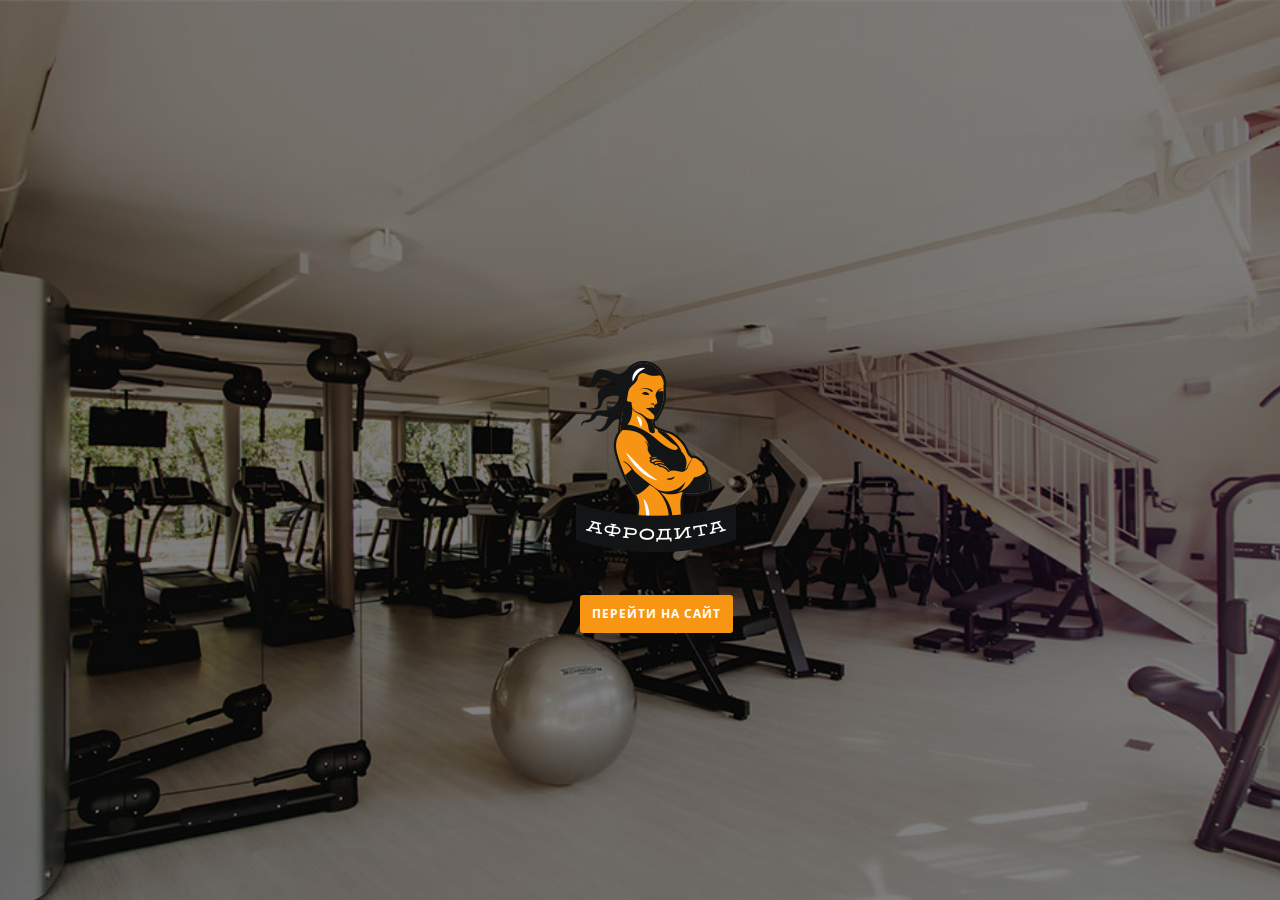
<file: index.html>
<!DOCTYPE html>
<html lang="en">
<head>
    <meta charset="UTF-8">
    <meta name="viewport" content="width=device-width, initial-scale=1.0">
    <meta http-equiv="X-UA-Compatible" content="ie=edge">
    <link rel="stylesheet" href="css/layout/normalize.css">
    <link rel="stylesheet" href="css/style.css">
    <link rel="shortcut icon" href="images/logo.png" type="image/png">
    <title>Afrodita fitness</title>
</head>
<body class="bgr">
  <div class="wrapper">
      <div class="afrodita__start">
            <div class="afrodita__start__logo">
                    <a href="main-afrodita.html"><img class="afrodita__start__logo__img" src="images/logo.png" alt="Лого-Афродита"></a>
                </div>
                <div class="afrodita__btn">
                <button class="afrodita__start__btn" >
                    перейти на сайт
                </button>
                </div>

        </div>
  </div>

</body>
</html>
</file>
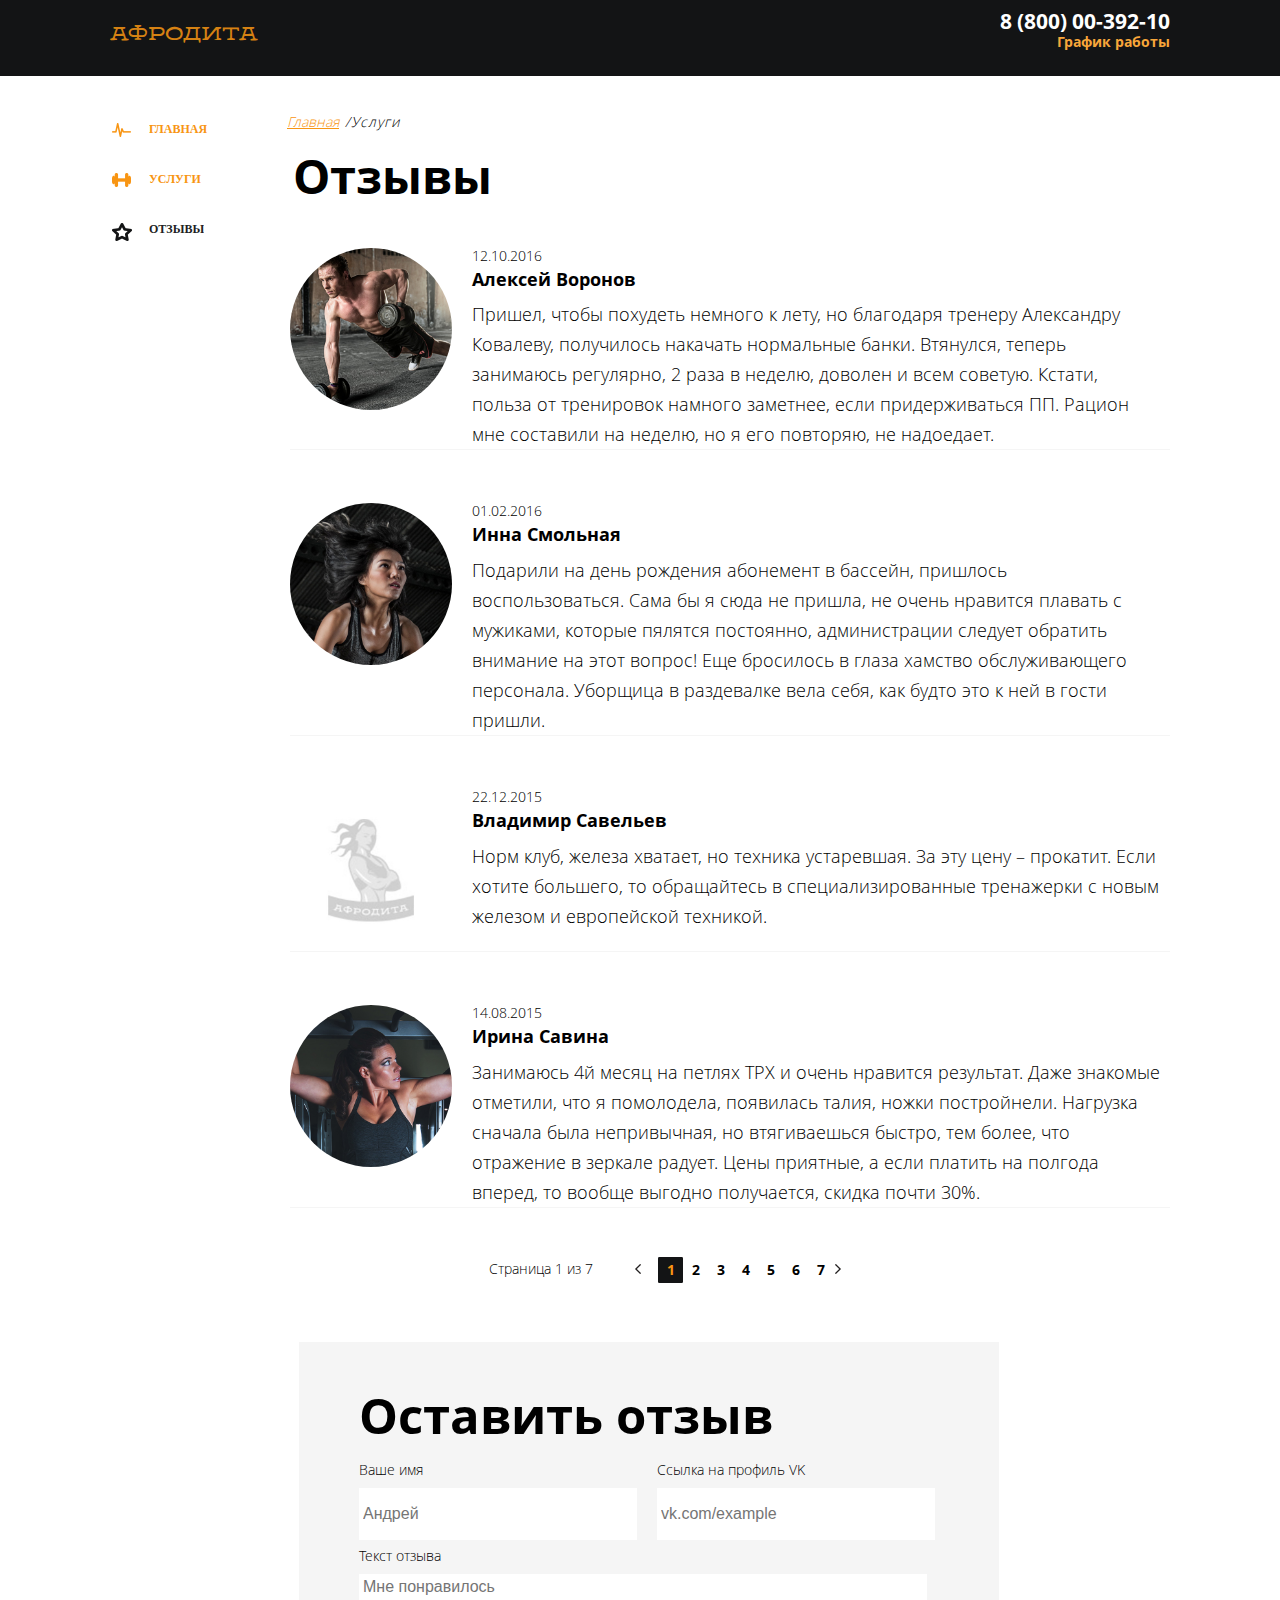
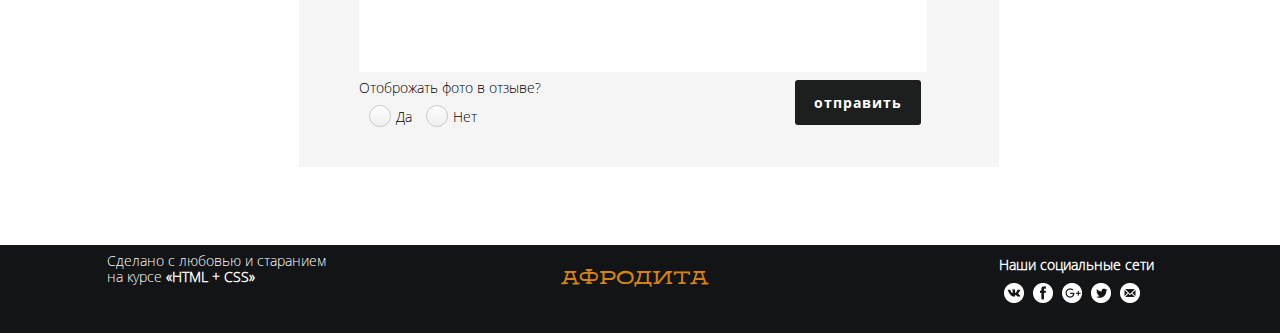
<file: comments-afrodita-main.html>
<!DOCTYPE html>
<html lang="en">

<head>
  <meta charset="UTF-8">
  <meta name="viewport" content="width=device-width, initial-scale=1.0">
  <meta http-equiv="X-UA-Compatible" content="ie=edge">
  <link rel="stylesheet" href="css/main.css">
  <link rel="shortcut icon" href="images/logo.png" type="image/png">
  <title>Afrodita comments</title>
</head>

<body class="main-body">

  <!--Header-->
  <header class="header">
    <div class="conteiner">
      <div class="logo">
        <a href="main-afrodita.html" class="logo">Афродита</a>
      </div>
      <div class="header__right">
        <address class="contacts">
                        <a href="tel:8800000120230" class="contacts__phone">8 (800) 00-392-10</a>
                        <div class="contacts__desc">
                             <a href="#" class="contacts__desc1 contacts__desc1__hover">График работы</a>
                             <div class="contacts__popup-block">
                              <p class="contacts__popup-chedule">пн-вс: 09:00-20:00</p>
                              <p class="contacts__popup-eat">обед: 14:00-14:30</p>
                             </div>
                        </div>
                      </address>
      </div>
    </div>
  </header>



  <div class="main main__feed container">
    <section class="section-serv section-comm">

      <aside class="sidebar sidebar__serv">
        <nav class="menu">
          <ul class="menu__list">
            <li class="menu__item">
              <a href="main-afrodita.html" class="menu__link menu__link--main">Главная</a>
            </li>
            <li class="menu__item">
              <a href="services-afrodita-main.html" class="menu__link menu__link--services  ">Услуги</a>
            </li>
            <li class="menu__item">
              <a href="comments-afrodita-main.html" class="menu__link menu__link--comments menu__link--active">Отзывы</a>
            </li>
          </ul>
        </nav>
      </aside>

      <!--Sidebar close-->
      <div class="servises-wrap">
        <nav class="breadcrumbs">
          <ul class="breadcrumbs__list">
            <li class="breadcrumbs__li">
              <a href="main-afrodita.html" class="breadcrumbs__li__a">
                                    Главная</a>
            </li>
            <li class="breadcrumbs__li">
              <a href="services-afrodita-main.html" class="breadcrumbs__li__a
                                        breadcrumbs__li__services">Услуги</a>
            </li>
          </ul>
          <h2 class="services__title">Отзывы</h2>
        </nav>

      </div>


    </section>

    <section class="main-comments">

      <ul class="main-comments__list">
        <li class="main-comments__item">
          <div class="main-comments__img">
            <img src="images/comments/al.jpg" alt="фото" class="comments__img">
          </div>
          <div class="comments__block">
            <p class="comments__date">12.10.2016</p>
            <p class="comments__name">Алексей Воронов</p>
            <p class="comments__text">Пришел, чтобы похудеть немного к лету, но благодаря тренеру Александру Ковалеву, получилось накачать нормальные банки. Втянулся, теперь занимаюсь регулярно, 2 раза в неделю, доволен и всем советую. Кстати, польза от тренировок намного заметнее,
              если придерживаться ПП. Рацион мне составили на неделю, но я его повторяю, не надоедает.</p>
          </div>
        </li>

        <li class="main-comments__item">
          <div class="main-comments__img">
            <img src="images/comments/in.jpg" alt="фото" class="comments__img">
          </div>
          <div class="comments__block">
            <p class="comments__date">01.02.2016</p>
            <p class="comments__name">Инна Смольная</p>
            <p class="comments__text">Подарили на день рождения абонемент в бассейн, пришлось воспользоваться. Сама бы я сюда не пришла, не очень нравится плавать с мужиками, которые пялятся постоянно, администрации следует обратить внимание на этот вопрос! Еще бросилось в глаза
              хамство обслуживающего персонала. Уборщица в раздевалке вела себя, как будто это к ней в гости пришли.</p>
          </div>
        </li>
        <li class="main-comments__item clearfix">
          <div class="main-comments__img">
            <img src="images/comments/no-image.jpg" alt="фото" class=" comments__img ">
          </div>
          <div class="comments__block">
            <p class="comments__date">22.12.2015</p>
            <p class="comments__name">Владимир Савельев</p>
            <p class="comments__text">Норм клуб, железа хватает, но техника устаревшая. За эту цену – прокатит. Если хотите большего, то обращайтесь в специализированные тренажерки с новым железом и европейской техникой.</p>
          </div>
        </li>
        <li class="main-comments__item clearfix">
          <div class="main-comments__img">
            <img src="images/comments/ir.jpg" alt="фото" class="comments__img">
          </div>
          <div class="comments__block">
            <p class="comments__date">14.08.2015</p>
            <p class="comments__name">Ирина Савина</p>
            <p class="comments__text">Занимаюсь 4й месяц на петлях ТРХ и очень нравится результат. Даже знакомые отметили, что я помолодела, появилась талия, ножки постройнели. Нагрузка сначала была непривычная, но втягиваешься быстро, тем более, что отражение в зеркале радует.
              Цены приятные, а если платить на полгода вперед, то вообще выгодно получается, скидка почти 30%.</p>
          </div>
        </li>
      </ul>
      <nav class="pagination">
        <div class="pagination__text">Страница 1 из 7</div>

        <ul class="pagination__list">
          <li class="pagination__item">
            <a href="" class="pagination__link pagination__link--active">1</a>
          </li>
          <li class="pagination__item">
            <a href="" class="pagination__link">2</a>
          </li>
          <li class="pagination__item">
            <a href="" class="pagination__link">3</a>
          </li>
          <li class="pagination__item">
            <a href="" class="pagination__link">4</a>
          </li>
          <li class="pagination__item">
            <a href="" class="pagination__link">5</a>
          </li>
          <li class="pagination__item">
            <a href="" class="pagination__link">6</a>
          </li>
          <li class="pagination__item">
            <a href="" class="pagination__link">7</a>
          </li>
        </ul>
      </nav>
    </section>


    <div class="main-addfeed">
      <h2 class="main-addfeed__caption">Оставить отзыв</h2>
      <form action="#" class="main-addfeed__form clearfix" method="POST">
        <div class="form-wrap">
          <div class="main-addfeed__name">
            <label for="name" class="main-addfeed__label">Ваше имя</label>
            <input type="text" class="main-addfeed__input" id="name" placeholder="Андрей">
          </div>
          <div class="main-addfeed__link">
            <label for="link__vk" class="main-addfeed__label">Ссылка на профиль VK</label>
            <input type="url" class="main-addfeed__input" id="link__vk" placeholder="vk.com/example">
          </div>
        </div>

        <div class="main-addfeed__review">
          <label for="text" class="main-addfeed__label">Текст отзыва</label>
          <textarea name="reviewstext" class="main-addfeed__text" id="text" placeholder="Мне понравилось"></textarea>
        </div>
        <div class="form-wrap2">
          <div class="main-addfeed__select">
            <span class="main-addfeed__select-caption">Отоброжать фото в отзыве?</span>
            <input type="radio" name="photo" class="main-addfeed__value main-addfeed__value__yes" value="yes" id="add__yes">
            <label for="add__yes" class="main-addfeed__label-value">Да</label>
            <input type="radio" name="photo" class="main-addfeed__value main-addfeed__value__no" value="no" id="add__no">
            <label for="add__no" class="main-addfeed__label-value">Нет</label>

          </div>
          <input type="submit" class="main-addfeed__submit" value="отправить">
        </div>

      </form>
    </div>
  </div>







  </div>


  <footer class="footer">
    <div class="container">
      <div class="footer__left">
        <div class="footer__copyright">
          <p class="footer__copyright__text">Сделано с любовью и старанием<br> на курсе <b>«HTML + CSS»</b> </p>
        </div>
      </div>
      <div class="footer__center">
        <div class="logo-foot">
          <a href="#" class="logo-foot">Афродита</a>
        </div>
      </div>

      <div class="footer__right">
        <div class="socials">
          <div class="socials__text"> <b>Наши социальные сети</b> </div>
          <ul class="socials__list">
            <li class="socials__list__li"><a href="#" class="socialsa socials__list__vk"></a></li>
            <li class="socials__list__li"><a href="#" class="socialsa socials__list__fb"></a></li>
            <li class="socials__list__li"><a href="#" class="socialsa socials__list__g"></a></li>
            <li class="socials__list__li"><a href="#" class="socialsa socials__list__tw"></a></li>
            <li class="socials__list__li"><a href="#" class="socialsa socials__list__m"></a></li>
          </ul>
        </div>
      </div>

    </div>
  </footer>
</body>

</html>
</file>
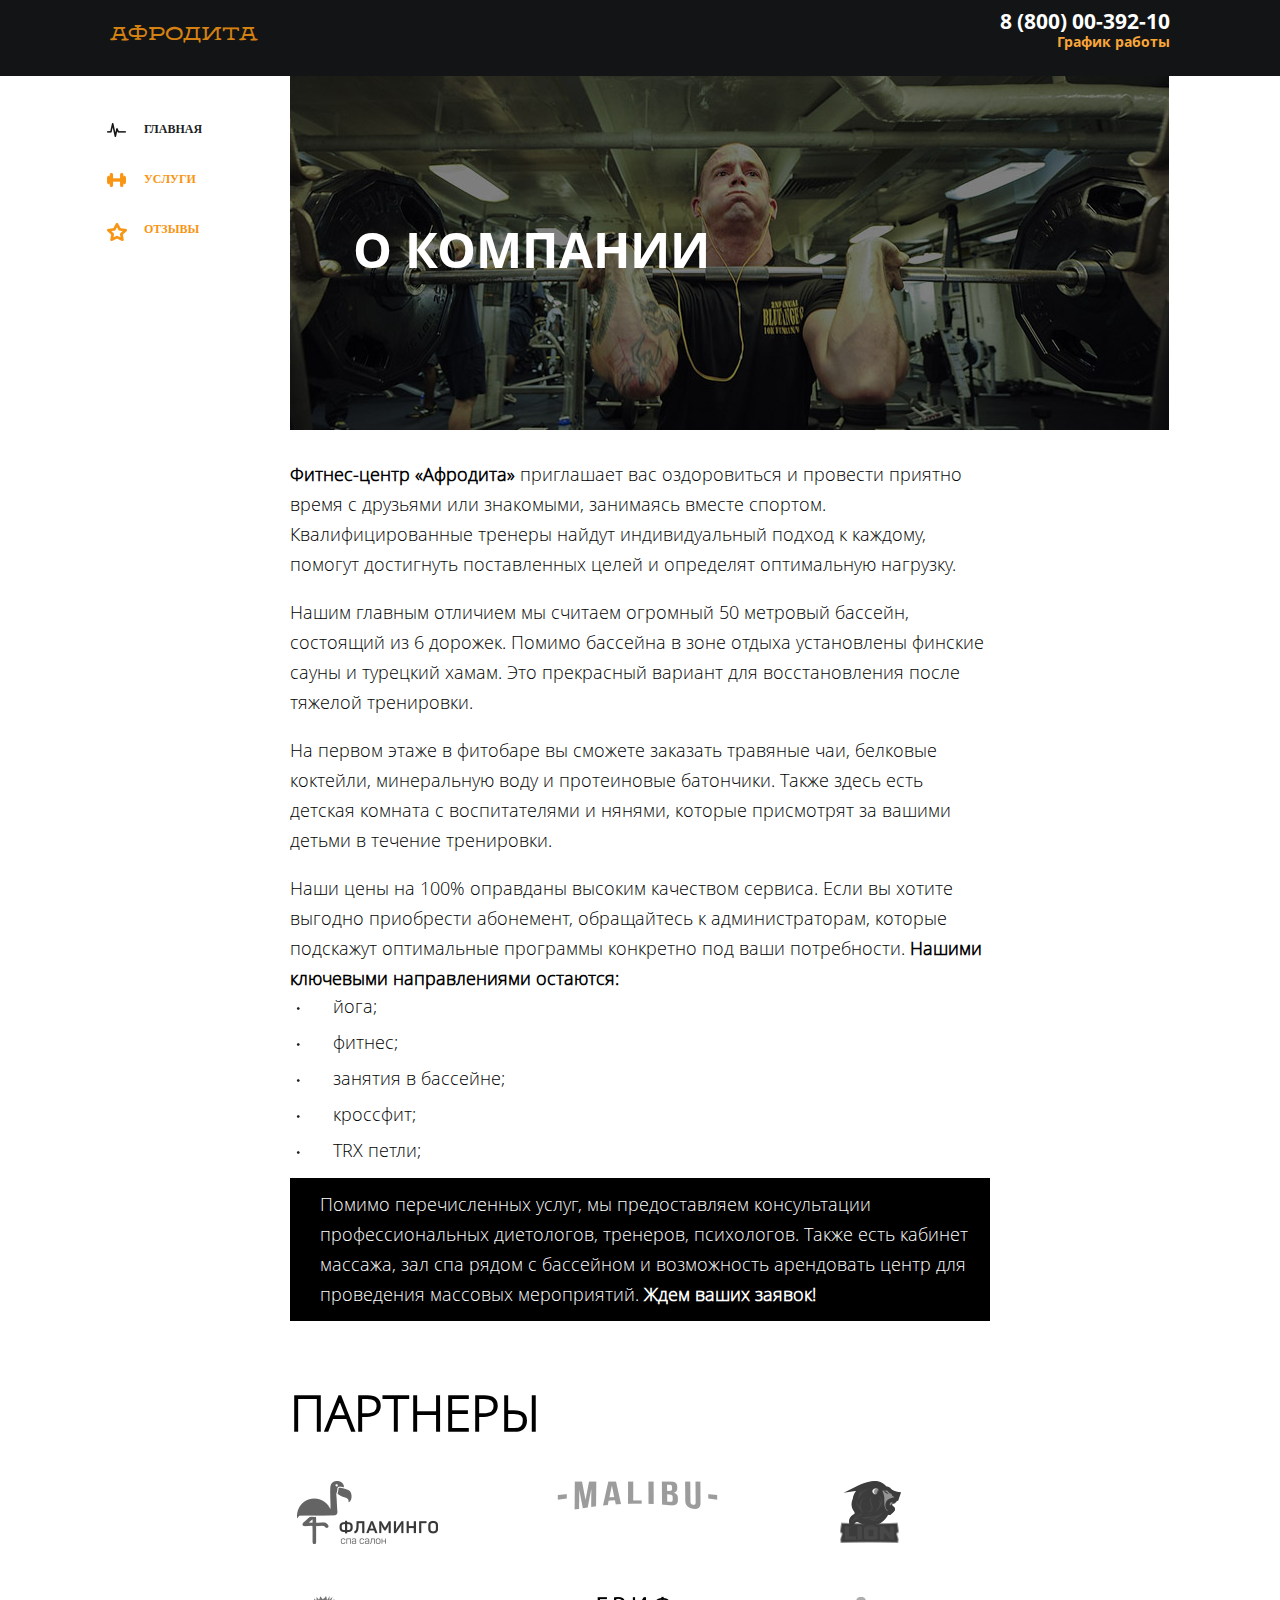
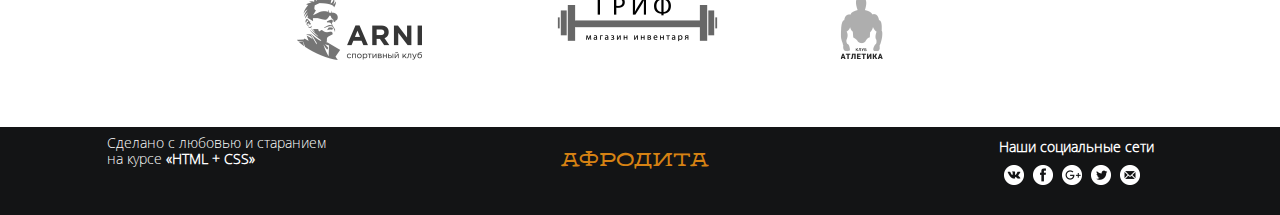
<file: main-afrodita.html>
<!DOCTYPE html>
<html lang="en">

<head>
  <meta charset="UTF-8">
  <meta name="viewport" content="width=device-width, initial-scale=1.0">
  <meta http-equiv="X-UA-Compatible" content="ie=edge">
  <link rel="stylesheet" href="css/main.css">
  <link rel="shortcut icon" href="images/logo.png" type="image/png">
  <title>Afrodita fitness</title>
</head>

<body class="main-body">

  <!--Header-->
  <header class="header">
    <div class="conteiner">
      <div class="logo">
        <a href="#" class="logo">Афродита</a>
      </div>
      <div class="header__right">
        <address class="contacts">
                          <a href="tel:8800000120230" class="contacts__phone">8 (800) 00-392-10</a>
                          <div class="contacts__desc">
                               <a href="#" class="contacts__desc1 contacts__desc1__hover">График работы</a>
                               <div class="contacts__popup-block">
                                <p class="contacts__popup-chedule">пн-вс: 09:00-20:00</p>
                                <p class="contacts__popup-eat">обед: 14:00-14:30</p>
                               </div>
                          </div>
                        </address>
      </div>
    </div>
  </header>
  <!--Header close-->





  <div class="main">
    <!--Navigation menu-->
    <section class="section">
      <div class="container nav-bg">
        <aside class="sidebar">
          <nav class="menu">
            <ul class="menu__list">
              <li class="menu__item">
                <a href="main-afrodita.html" class="menu__link menu__link--main menu__link--active">Главная</a>
              </li>
              <li class="menu__item">
                <a href="services-afrodita-main.html" class="menu__link menu__link--services">Услуги</a>
              </li>
              <li class="menu__item">
                <a href="comments-afrodita-main.html" class="menu__link menu__link--comments">Отзывы</a>
              </li>
            </ul>
          </nav>
        </aside>

        <!--Navigation menu close-->
        <div class="main-bg ">
          <img src="images/main-bg.jpg" alt="powerlifting" class="main__bg__img">
          <h1 class="main-bg__textt">О КОМПАНИИ</h1>
        </div>
      </div>



      <div class="main__content container">

        <p class="main__text"> <span class="main__text__weight">Фитнес-центр «Афродита»</span> приглашает вас оздоровиться и провести приятно время с друзьями или знакомыми, занимаясь вместе спортом. Квалифицированные тренеры найдут индивидуальный подход к каждому, помогут
          достигнуть поставленных целей и определят оптимальную нагрузку. </p>
        <p class="main__text">Нашим главным отличием мы считаем огромный <span class="main__text__weight"></span> 50 метровый бассейн</span>, состоящий из 6 дорожек. Помимо бассейна в зоне отдыха установлены финские сауны и турецкий хамам. Это прекрасный вариант для восстановления
          после тяжелой тренировки.
        </p>
        <p class="main__text"> На первом этаже в фитобаре вы сможете заказать травяные чаи, белковые коктейли, минеральную воду и протеиновые батончики. Также здесь есть детская комната с воспитателями и нянями, которые присмотрят за вашими детьми в течение тренировки.</p>
        <p class="main__text">Наши цены на 100% оправданы высоким качеством сервиса. Если вы хотите выгодно приобрести абонемент, обращайтесь к администраторам, которые подскажут оптимальные программы конкретно под ваши потребности.
          <span class="main__text__weight"> Нашими ключевыми направлениями остаются:</span></p>
        <ul class="main__text main__text__ul">
          <li>йога;</li>
          <li>фитнес;</li>
          <li>занятия в бассейне;</li>
          <li>кроссфит;</li>
          <li>TRX петли;</li>
        </ul>

        <p class="main__text main__text__bg1">
          Помимо перечисленных услуг, мы предоставляем консультации профессиональных диетологов, тренеров, психологов. Также есть кабинет массажа, зал спа рядом с бассейном и возможность арендовать центр для проведения массовых мероприятий.
          <span class="main__text__weight">Ждем ваших заявок!</span>
        </p>

      </div>

      <div class="main__partners container">
        <h2 class="main__partners__title">ПАРТНЕРЫ</h2>
        <ul class="main__partners__list">
          <li class="main__partners__li"><a href="#" class="main__partners__link"><img src="images/part/flamingo.png" alt="flamingo" class="main__partners__link__icon"></a></li>
          <li class="main__partners__li"><a href="#" class="main__partners__link"><img src="images/part/malibu.png" alt="malibu" class="main__partners__link__icon"></a></li>
          <li class="main__partners__li"><a href="#" class="main__partners__link"><img src="images/part/lion.png" alt="lion" class="main__partners__link__icon"></a></li>
          <li class="main__partners__li"><a href="#" class="main__partners__link"><img src="images/part/arni.png" alt="arni" class="main__partners__link__icon"></a></li>
          <li class="main__partners__li"><a href="#" class="main__partners__link"><img src="images/part/grip.png" alt="grip" class="main__partners__link__icon"></a></li>
          <li class="main__partners__li"><a href="#" class="main__partners__link"><img src="images/part/athletics.png" alt="athletics" class="main__partners__link__icon"></a></li>
        </ul>
      </div>
    </section>
  </div>




  <!--Footer-->

  <footer class="footer">
    <div class="container">
      <div class="footer__left">
        <div class="footer__copyright">
          <p class="footer__copyright__text">Сделано с любовью и старанием<br> на курсе <b>«HTML + CSS»</b> </p>
        </div>
      </div>
      <div class="footer__center">
        <div class="logo-foot">
          <a href="#" class="logo-foot">Афродита</a>
        </div>
      </div>

      <div class="footer__right">
        <div class="socials">
          <div class="socials__text"> <b>Наши социальные сети</b> </div>
          <ul class="socials__list">
            <li class="socials__list__li"><a href="#" class="socialsa socials__list__vk"></a></li>
            <li class="socials__list__li"><a href="#" class="socialsa socials__list__fb"></a></li>
            <li class="socials__list__li"><a href="#" class="socialsa socials__list__g"></a></li>
            <li class="socials__list__li"><a href="#" class="socialsa socials__list__tw"></a></li>
            <li class="socials__list__li"><a href="#" class="socialsa socials__list__m"></a></li>
          </ul>
        </div>
      </div>

    </div>
  </footer>
  <!--Footer close-->

</body>

</html>
</file>
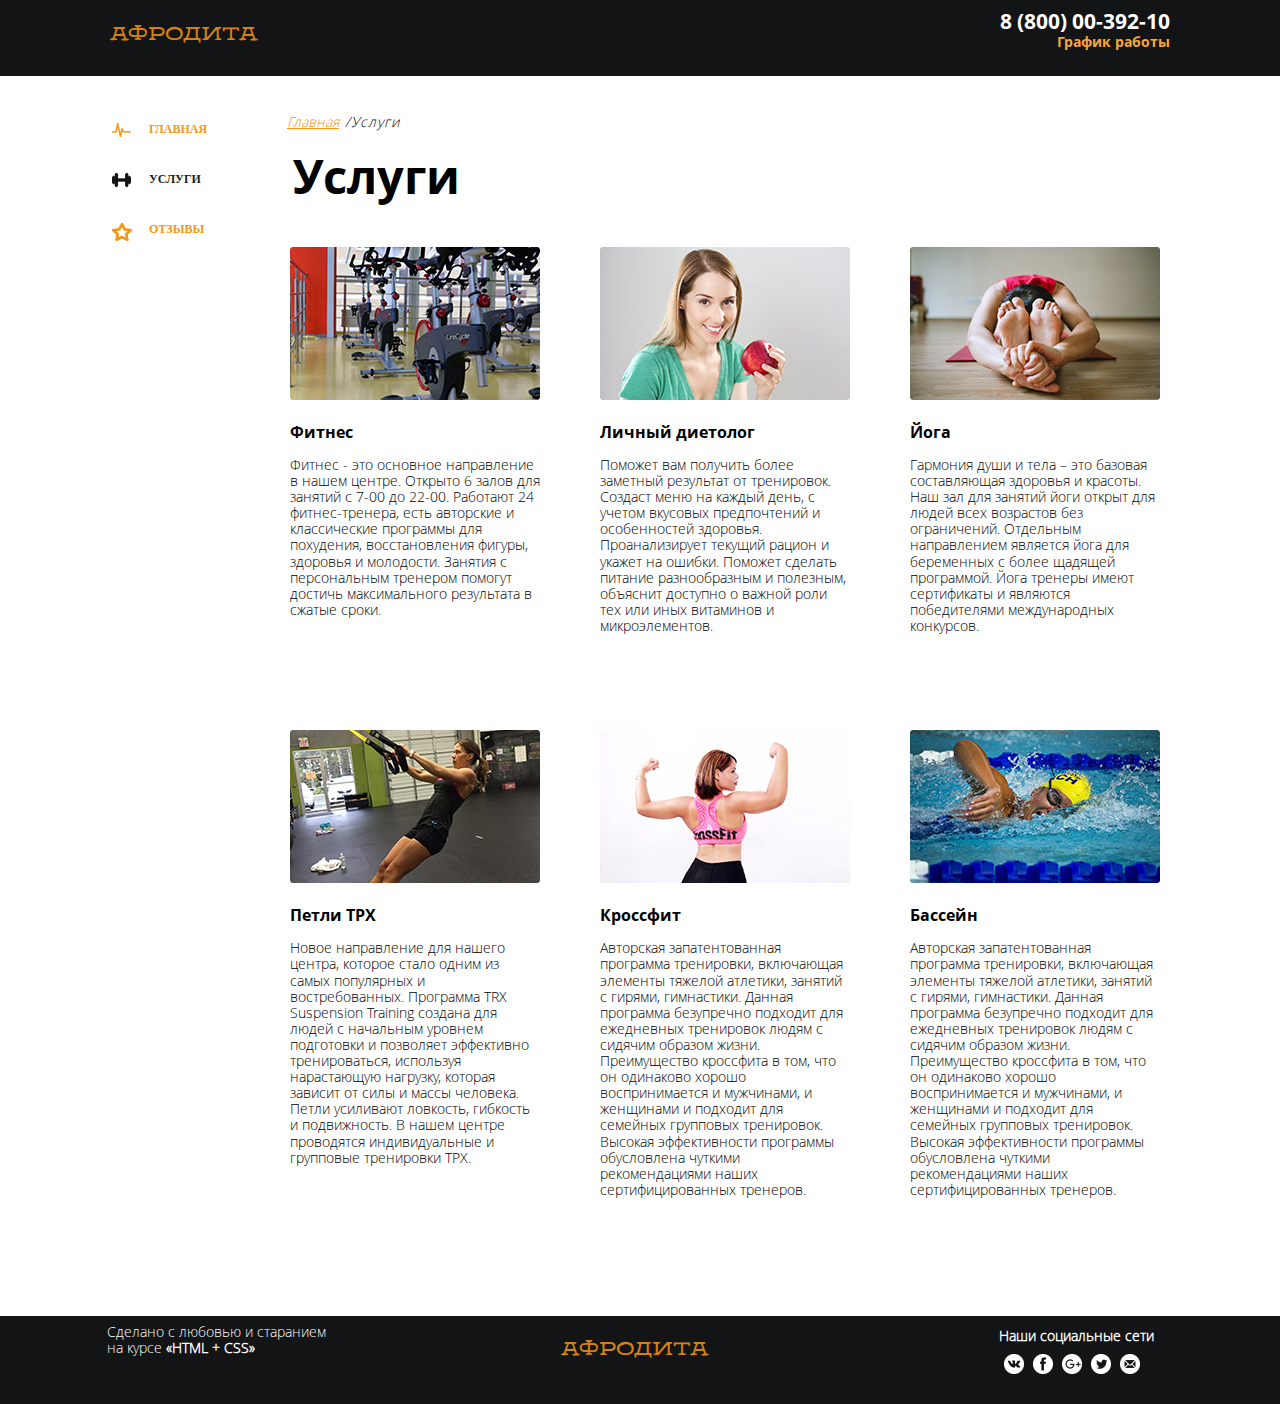
<file: services-afrodita-main.html>
<!DOCTYPE html>
<html lang="en">

<head>
  <meta charset="UTF-8">
  <meta name="viewport" content="width=device-width, initial-scale=1.0">
  <meta http-equiv="X-UA-Compatible" content="ie=edge">
  <link rel="stylesheet" href="css/main.css">
  <link rel="shortcut icon" href="images/logo.png" type="image/png">
  <title>Afrodita services</title>
</head>

<body class="main-body">

  <!--Header-->
  <header class="header">
    <div class="conteiner">
      <div class="logo">
        <a href="main-afrodita.html" class="logo">Афродита</a>
      </div>
      <div class="header__right">
        <address class="contacts">
                               <a href="tel:8800000120230" class="contacts__phone">8 (800) 00-392-10</a>
                               <div class="contacts__desc">
                                    <a href="#" class="contacts__desc1 contacts__desc1__hover">График работы</a>
                                    <div class="contacts__popup-block">
                                     <p class="contacts__popup-chedule">пн-вс: 09:00-20:00</p>
                                     <p class="contacts__popup-eat">обед: 14:00-14:30</p>
                                    </div>
                               </div>
                             </address>
      </div>
    </div>
  </header>
  <!--Header close-->





  <div class="main container">
    <!--Sidebar-->
    <section class="section-serv">

      <aside class="sidebar sidebar__serv">
        <nav class="menu">
          <ul class="menu__list">
            <li class="menu__item">
              <a href="main-afrodita.html" class="menu__link menu__link--main">Главная</a>
            </li>
            <li class="menu__item">
              <a href="services-afrodita-main.html" class="menu__link menu__link--services  menu__link--active">Услуги</a>
            </li>
            <li class="menu__item">
              <a href="comments-afrodita-main.html" class="menu__link menu__link--comments">Отзывы</a>
            </li>
          </ul>
        </nav>
      </aside>

      <!--Sidebar close-->
      <div class="servises-wrap">
        <nav class="breadcrumbs">
          <ul class="breadcrumbs__list">
            <li class="breadcrumbs__li">
              <a href="main-afrodita.html" class="breadcrumbs__li__a">
                                   Главная</a>
            </li>
            <li class="breadcrumbs__li">
              <a href="services-afrodita-main.html" class="breadcrumbs__li__a
                                       breadcrumbs__li__services">Услуги</a>
            </li>
          </ul>
          <h2 class="services__title">Услуги</h2>
        </nav>

      </div>


    </section>
    <div class="main__services">

      <ul class="main__services__list">
        <li class="main__services__item">
          <div class="services__img"><img src="images/services/sports.jpg" alt="Фитнес"></div>
          <div class="services__block__text">
            <p class="services__block__text__name">Фитнес</p>
            <p class="services__text">
              Фитнес - это основное направление в нашем центре. Открыто 6 залов для занятий с 7-00 до 22-00. Работают 24 фитнес-тренера, есть авторские и классические программы для похудения, восстановления фигуры, здоровья и молодости. Занятия с персональным тренером
              помогут достичь максимального результата в сжатые сроки.
            </p>
          </div>
        </li>
        <li class="main__services__item">
          <div class="services__img"><img src="images/services/apple.jpg" alt="Личный диетолог"></div>
          <div class="services__block__text">
            <p class="services__block__text__name">Личный диетолог</p>
            <p class="services__text">
              Поможет вам получить более заметный результат от тренировок. Создаст меню на каждый день, с учетом вкусовых предпочтений и особенностей здоровья. Проанализирует текущий рацион и укажет на ошибки. Поможет сделать питание разнообразным и полезным, объяснит
              доступно о важной роли тех или иных витаминов и микроэлементов.
            </p>
          </div>
        </li>
        <li class="main__services__item">
          <div class="services__img"><img src="images/services/yoga.jpg" alt="Йога"></div>
          <div class="services__block__text">
            <p class="services__block__text__name">Йога</p>
            <p class="services__text">
              Гармония души и тела – это базовая составляющая здоровья и красоты. Наш зал для занятий йоги открыт для людей всех возрастов без ограничений. Отдельным направлением является йога для беременных с более щадящей программой. Йога тренеры имеют сертификаты
              и являются победителями международных конкурсов.
            </p>
          </div>
        </li>
        <li class="main__services__item">
          <div class="services__img"><img src="images/services/trx.jpg" alt="Петли TPX"></div>
          <div class="services__block__text">
            <p class="services__block__text__name">Петли TPX</p>
            <p class="services__text">
              Новое направление для нашего центра, которое стало одним из самых популярных и востребованных. Программа TRX Suspension Training создана для людей с начальным уровнем подготовки и позволяет эффективно тренироваться, используя нарастающую нагрузку, которая
              зависит от силы и массы человека. Петли усиливают ловкость, гибкость и подвижность. В нашем центре проводятся индивидуальные и групповые тренировки ТРХ.
            </p>
          </div>
        </li>
        <li class="main__services__item">
          <div class="services__img"><img src="images/services/women.jpg" alt="Кроссфит"></div>
          <div class="services__block__text">
            <p class="services__block__text__name">Кроссфит</p>
            <p class="services__text">
              Авторская запатентованная программа тренировки, включающая элементы тяжелой атлетики, занятий с гирями, гимнастики. Данная программа безупречно подходит для ежедневных тренировок людям с сидячим образом жизни. Преимущество кроссфита в том, что он одинаково
              хорошо воспринимается и мужчинами, и женщинами и подходит для семейных групповых тренировок. Высокая эффективности программы обусловлена чуткими рекомендациями наших сертифицированных тренеров.
            </p>
          </div>
        </li>
        <li class="main__services__item">
          <div class="services__img"><img src="images/services/swimming.jpg" alt="Бассейн"></div>
          <div class="services__block__text">
            <p class="services__block__text__name">Бассейн</p>
            <p class="services__text">
              Авторская запатентованная программа тренировки, включающая элементы тяжелой атлетики, занятий с гирями, гимнастики. Данная программа безупречно подходит для ежедневных тренировок людям с сидячим образом жизни. Преимущество кроссфита в том, что он одинаково
              хорошо воспринимается и мужчинами, и женщинами и подходит для семейных групповых тренировок. Высокая эффективности программы обусловлена чуткими рекомендациями наших сертифицированных тренеров.
            </p>
          </div>
        </li>
      </ul>
    </div>
  </div>
  </div>



  <footer class="footer">
    <div class="container">
      <div class="footer__left">
        <div class="footer__copyright">
          <p class="footer__copyright__text">Сделано с любовью и старанием<br> на курсе <b>«HTML + CSS»</b> </p>
        </div>
      </div>
      <div class="footer__center">
        <div class="logo-foot">
          <a href="#" class="logo-foot">Афродита</a>
        </div>
      </div>

      <div class="footer__right">
        <div class="socials">
          <div class="socials__text"> <b>Наши социальные сети</b> </div>
          <ul class="socials__list">
            <li class="socials__list__li"><a href="#" class="socialsa socials__list__vk"></a></li>
            <li class="socials__list__li"><a href="#" class="socialsa socials__list__fb"></a></li>
            <li class="socials__list__li"><a href="#" class="socialsa socials__list__g"></a></li>
            <li class="socials__list__li"><a href="#" class="socialsa socials__list__tw"></a></li>
            <li class="socials__list__li"><a href="#" class="socialsa socials__list__m"></a></li>
          </ul>
        </div>
      </div>

    </div>
  </footer>


</body>

</html>
</file>
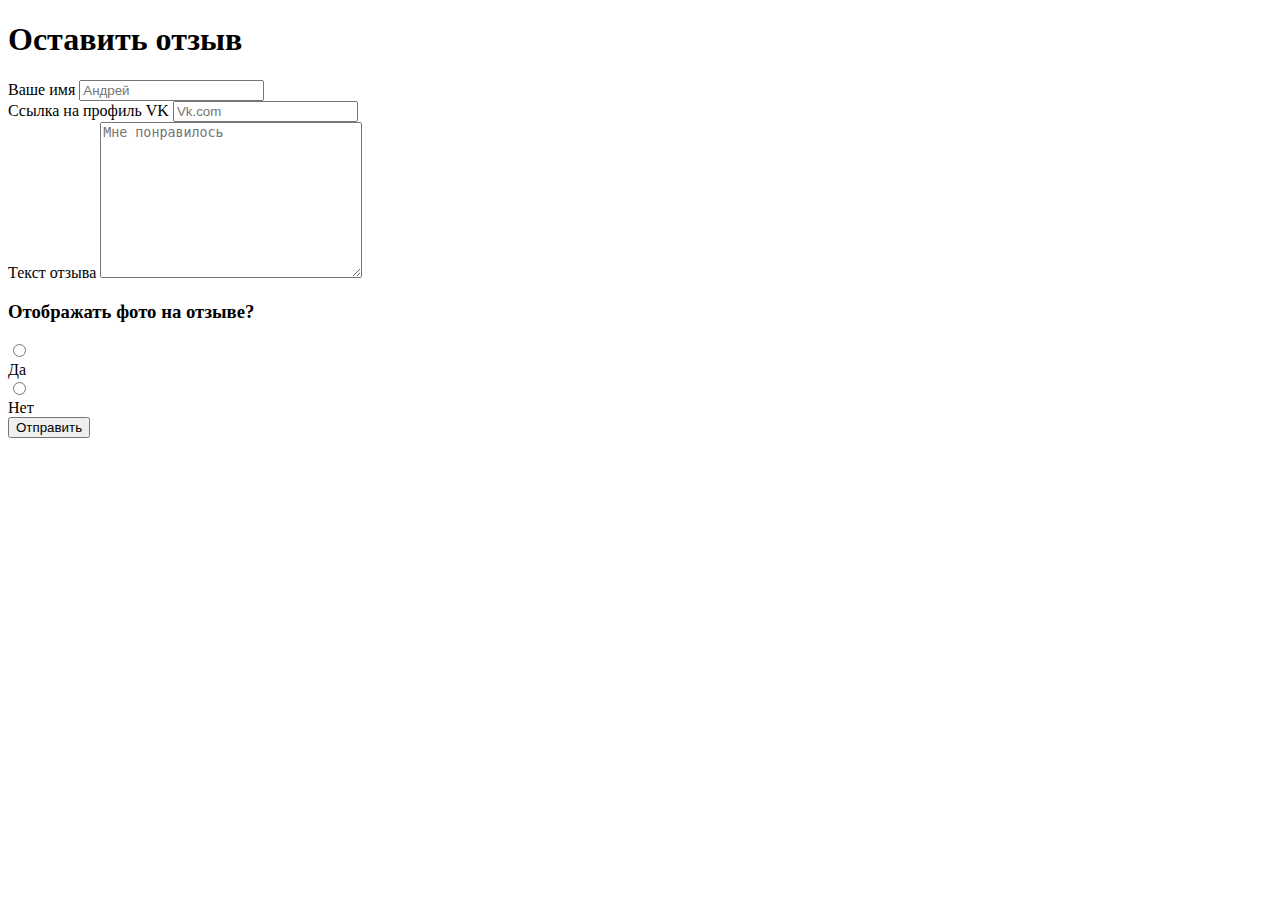
<file: форма.html>
<!DOCTYPE html>
<html lang="en">
<head>
    <meta charset="UTF-8">
    <meta name="viewport" content="width=device-width, initial-scale=1.0">
    <meta http-equiv="X-UA-Compatible" content="ie=edge">
    <title>Document</title>
</head>
<body>
   <div class="wrapper">
<div class="container">
<form class="form-cow">
<h1 class="feedback">Оставить отзыв</h1>
<div class="form__name__vk">
    <div class="form__name">
     <label for="name">Ваше имя</label>
     <input id="name" type="text" placeholder="Андрей">
    </div>
<div class="form__name">
        <label for="Vk">Ссылка на профиль VK</label>
    <input type="text" id="Vk" placeholder="Vk.com">
    </div>
</div>
<div class="form__textarea">
    <label for="review">Текст отзыва</label>
    <textarea name="review" id="review" cols="30" rows="10" placeholder="Мне понравилось"></textarea>

</div>
<div class="form__buttons">
<div class="buttons__radio">
<h3 class="radio__h" for="r">Отображать фото на отзыве?</h3>
<div class="buttons__radio__input">
    <input type="radio" id="r">
</div>

<div class="buttons__radio__yes">Да</div>
<div class="buttons__radio__input">
    <input type="radio" id="r">
</div>
<div class="buttons__radio__no">Нет</div>
</div>
<div class="form__buttons__btn">
<button class="form__buttons__btn__btn">Отправить</button>

</div>
</div>


</form>
</div>
   </div> 
</body>
</html>
</file>
<file: css/style.css>
@import url(../css/layout/fonts.css);
@import url(../css/layout/normalize.css);
@import url(../css/components/index.css);
</file>
<file: css/main.css>
@import url(../css/layout/fonts.css);
@import url(../css/layout/normalize.css);
@import url(../css/components/header-afrodita.css);
@import url(../css/components/nav-afrodita.css);
@import url(../css/components/content-afrodita.css);
@import url(../css/components/footer-afrodita.css);
@import url(../css/components/footer-afrodita.css);
@import url(../css/components/services-afrodita.css);
@import url(../css/components/comments-afrodita.css);
@import url(../css/components/form-afrodita.css);
</file>
